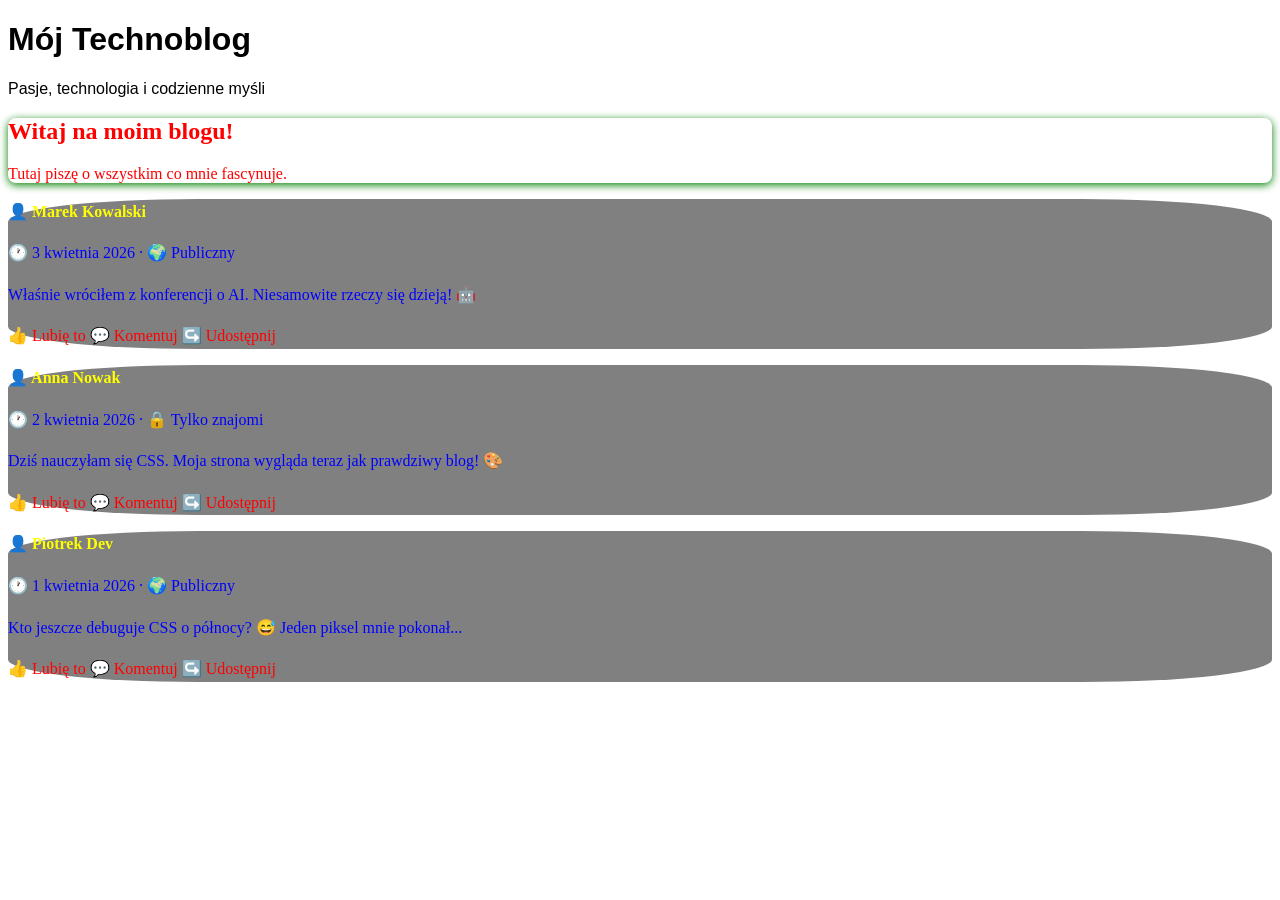
<file: Lekcja_2/index.html>
<!DOCTYPE html>
<html lang="pl">

<head>
    <meta charset="UTF-8">
    <title>Mój Blog</title>
    <!-- Tutaj importujemy style -->
     <link rel="stylesheet" href="style.css">
</head>

<body>

    <div id="naglowek">
        <h1>Mój Technoblog</h1>
        <p>Pasje, technologia i codzienne myśli</p>
    </div>

    <div id="baner">
        <h2>Witaj na moim blogu!</h2>
        <p>Tutaj piszę o wszystkim co mnie fascynuje.</p>
    </div>

    <div id="tresc">
        <div class="wpis">
            <p class="autor">👤 Marek Kowalski</p>
            <p class="data">🕐 3 kwietnia 2026 · 🌍 Publiczny</p>
            <p class="tekst">Właśnie wróciłem z konferencji o AI. Niesamowite rzeczy się dzieją! 🤖</p>
            <div class="reakcje">👍 Lubię to 💬 Komentuj ↪️ Udostępnij</div>
        </div>
        <div class="wpis">
            <p class="autor">👤 Anna Nowak</p>
            <p class="data">🕐 2 kwietnia 2026 · 🔒 Tylko znajomi</p>
            <p class="tekst">Dziś nauczyłam się CSS. Moja strona wygląda teraz jak prawdziwy blog! 🎨</p>
            <div class="reakcje">👍 Lubię to 💬 Komentuj ↪️ Udostępnij</div>
        </div>
        <div class="wpis">
            <p class="autor">👤 Piotrek Dev</p>
            <p class="data">🕐 1 kwietnia 2026 · 🌍 Publiczny</p>
            <p class="tekst">Kto jeszcze debuguje CSS o północy? 😅 Jeden piksel mnie pokonał...</p>
            <div class="reakcje">👍 Lubię to 💬 Komentuj ↪️ Udostępnij</div>
        </div>
    </div>

</body>

</html>
</file>
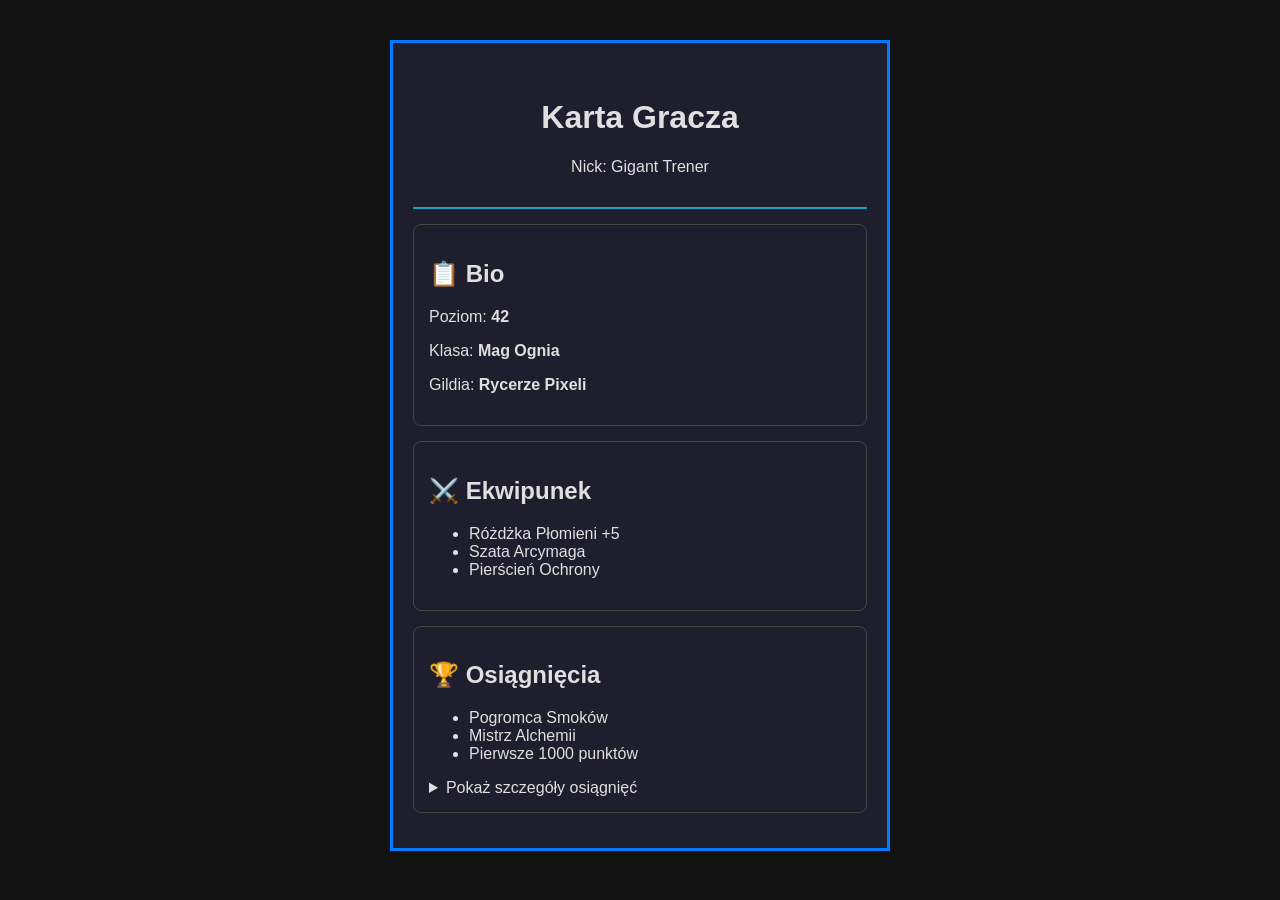
<file: Lekcja_3/index.html>
<!DOCTYPE html>
<html lang="pl">

<head>
  <meta charset="UTF-8">
  <meta name="viewport" content="width=device-width, initial-scale=1.0">
  <title>Karta Gracza</title>
  <link rel="stylesheet" href="style.css">
</head>

<body>
  <main class="player-card">
    <!-- TODO: dodaj sekcje karty gracza -->


    <header class="card-header">
      <h1>Karta Gracza</h1>
      <p>Nick: Gigant Trener</p>

    </header>


    <section class="card-section bio">
      <h2>📋 Bio</h2>
      <p>Poziom: <strong>42</strong></p>
      <p>Klasa: <strong>Mag Ognia</strong></p>
      <p>Gildia: <strong>Rycerze Pixeli</strong></p>
    </section>

    <section class="card-section equipment">
      <h2>⚔️ Ekwipunek</h2>
      <ul>
        <li>Różdżka Płomieni +5</li>
        <li>Szata Arcymaga</li>
        <li>Pierścień Ochrony</li>
      </ul>
    </section>

    <section class="card-section achievements">
      <h2>🏆 Osiągnięcia</h2>
      <ul>
        <li>Pogromca Smoków</li>
        <li>Mistrz Alchemii</li>
        <li>Pierwsze 1000 punktów</li>
      </ul>
      <details>
        <summary>Pokaż szczegóły osiągnięć</summary>
        <p>Pogromca Smoków — zdobyte 15.03.2025 w lochu Ognia.</p>
        <p>Mistrz Alchemii — ukończono 50 receptur.</p>
        <p>Pierwsze 1000 pkt — osiągnięte w 3 dni od startu!</p>
      </details>
    </section>



  </main>
</body>

</html>
</file>
<file: Lekcja_2/style.css>
body {
    color: red;
}

#naglowek
{
    color: black;
    font-family: Impact, Haettenschweiler, 'Arial Narrow Bold', sans-serif;
}

#baner
{
    border-radius: 8px;
    box-shadow: 0 2px 8px green;
}

.wpis{
    line-height: 1.6;
    color: blue;
    background-color: grey;
    border-radius: 15%;
}

.autor
{
    color: yellow;
    font-weight: bold;
}

.reakcje
{
    color: red;
}
</file>
<file: Lekcja_3/style.css>
/* === Reset i zmienne === */
*, *::before, *::after
{
  box-sizing: border-box;
}

:root {
  --color-primary: #007bff;
  --color-accent: #17a2b8;
  --color-highlight: #ffc107;
  --color-bg: #1e1e2e;
  --color-text: #e0e0e0;
  --color-border: #444;
}

body {
  margin: 0;
  padding: 0;
  font-family: 'Segoe UI', Tahoma, Geneva, Verdana, sans-serif;
  background-color: #121212;
  color: var(--color-text);
}

/* TODO: stylowanie karty gracza */
.player-card
{
  max-width: 500px;
  margin: 40px auto;
  padding: 20px;
  border: 3px solid var(--color-primary);
  background-color: var(--color-bg);
}

.card-header
{
  padding: 15px;
  margin-bottom: 15px;
  border-bottom: 2px solid var(--color-accent);
  text-align: center;
}

.card-section
{
  padding: 15px;
  margin-bottom: 15px;
  border: 1px solid var(--color-border);
  border-radius: 8px;
}
</file>
